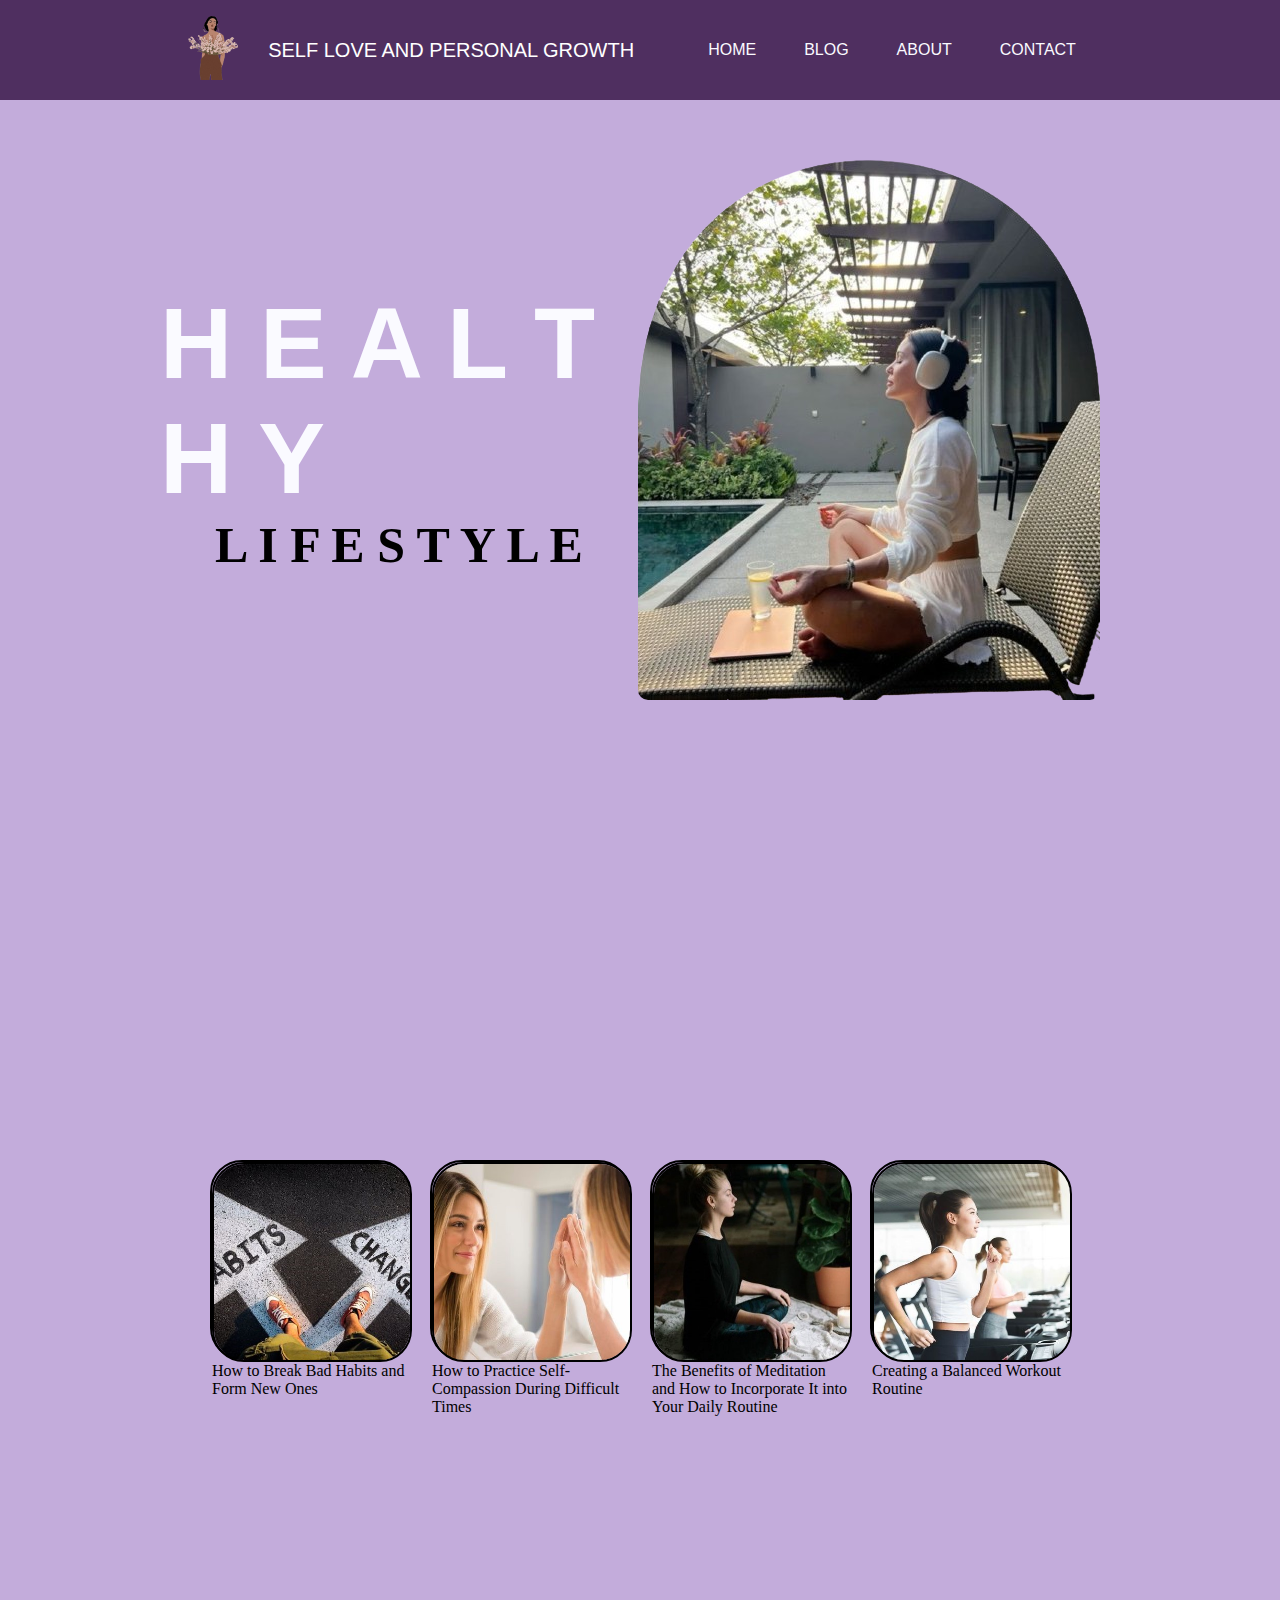
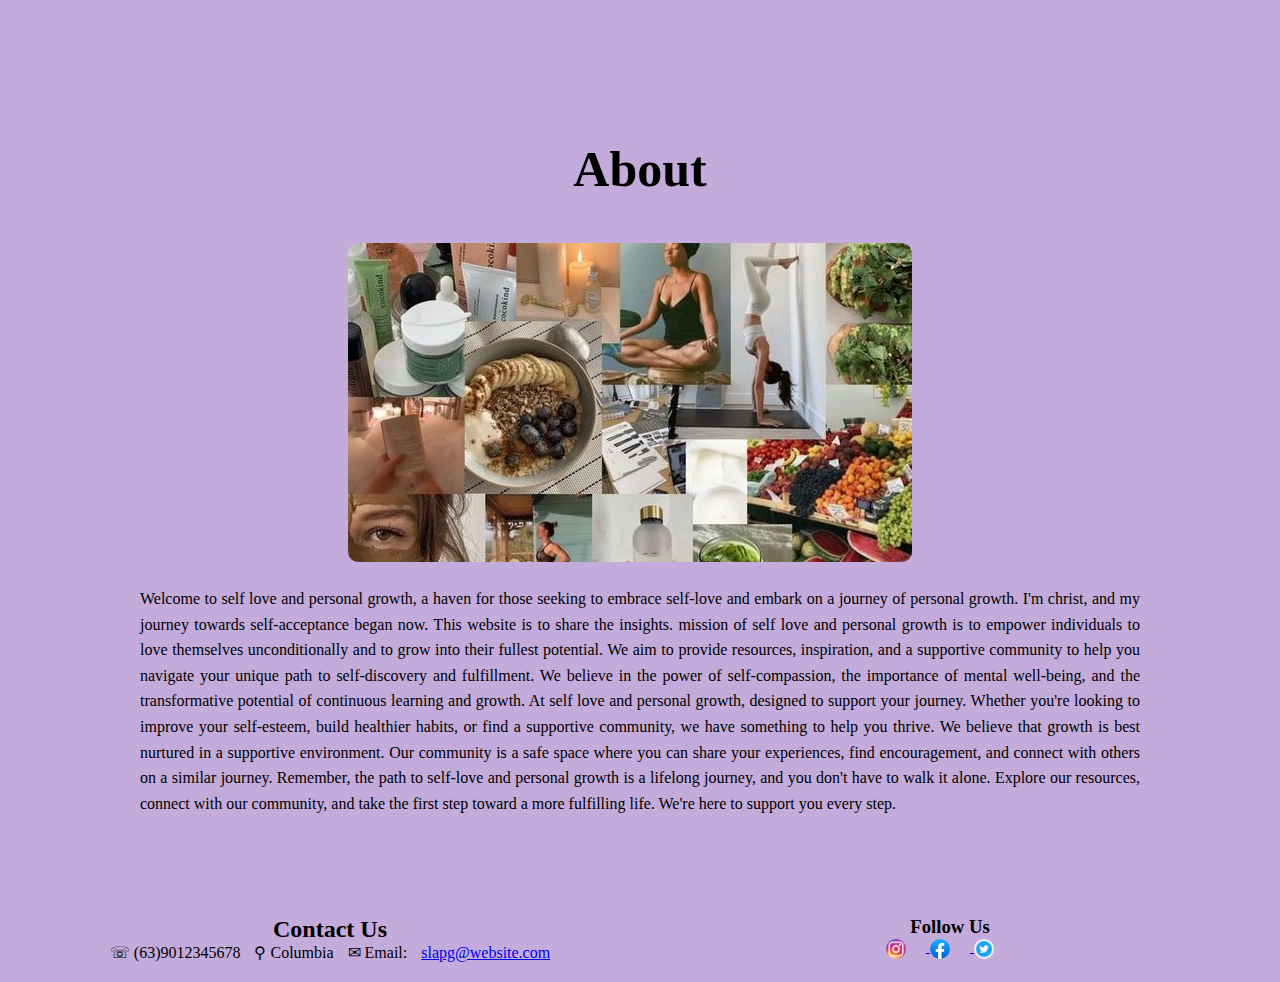
<file: index.html>
<!DOCTYPE html>
<html lang="en">
<head>
    <meta charset="UTF-8">
    <meta name="viewport" content="width=device-width, initial-scale=1.0">
    <title>Self Love and Personal Growth</title>
    <link rel="stylesheet" href="src/css/style.css">
    <link rel="icon" href="src/images/iconlogo.png">
</head>
<body>
    <!--Navigation Bar-->
    <header>
        <nav class="navbar">
            <div class="navdiv">
                <div class="logo-and-text">
                    <div class="logoimg">
                       <img src="src/images/iconlogo.png" alt="logo" width="50px">
                    </div>
                    <div class="text">
                       <a href="#main">SELF LOVE AND PERSONAL GROWTH<a>
                    </div>
                </div>
                <ul class="nav-links">
                      <li><a href="#home">HOME</a></li>
                      <li><a href="#blog">BLOG</a></li>
                      <li><a href="#about">ABOUT</a></li>
                      <li><a href="#contact">CONTACT</a></li>
                </ul>
            </div>
        </nav>
    </header>
    <!--home & home html-->
    <main>
        <section class="maintab fade" id="home">
            <div class="main_container bd-grid">
                <div class="main_data">
                    <h1 class="main_title">H  E  A  L  T  H  Y </h1>
                    <h4><span class="lifestyle">L I F E S T Y L E</span></h4>
                </div>
                <a href="home.html">
                    <img src="src/images/mainpict.png" alt="Descriptive text">
                </a>
            </div>
        </section>
        
     <!--Blog-->
        <section class="blogtab" id="blog">
            <div class="container">
                <div class="slider-wrapper">
                    <div class="image-list">
                        <div class="image-item">
                            <a href="blog1.html">
                                <img src="src/images/blog2.jpg" alt="blog2" class="image-item">
                            </a>
                            <div class="image-text">How to Break Bad Habits and Form New Ones</div>
                        </div>
                        <div class="image-item">
                            <a href="blog2.html">
                                <img src="src/images/blog1.jpg" alt="blog1" class="image-item">
                            </a>
                            <div class="image-text">How to Practice Self-Compassion During Difficult Times</div>
                        </div>
                        <div class="image-item">
                            <a href="blog3.html">
                                <img src="src/images/blog3.jpg" alt="blog3" class="image-item">
                            </a>
                            <div class="image-text">The Benefits of Meditation and How to Incorporate It into Your Daily Routine</div>
                        </div>
                        <div class="image-item">
                            <a href="blog4.html">
                                <img src="src/images/blog4.jpg" alt="blog4" class="image-item">
                            </a>
                            <div class="image-text">Creating a Balanced Workout Routine</div>
                        </div>
                    </div>
                </div>
            </div>
        </section>
     <!--About-->
        <section class="about" id="about">
            <div class="about">
             <h1>About</h1> 
                <div class="row1">
                    <div class="image-container1">
                      <img src="src/images/about.jpg" alt="about"> 
                    </div>  
                    <div class="text-container1">
                      <p>Welcome to self love and personal growth, a haven for those seeking to embrace self-love and embark on a journey of personal growth.
                       I'm christ, and my journey towards self-acceptance began now. This website is to share the insights. mission of self love and personal
                       growth is to empower individuals to love themselves unconditionally and to grow into their fullest potential. We aim to provide resources,
                       inspiration, and a supportive community to help you navigate your unique path to self-discovery and fulfillment. We believe in the power of self-compassion,
                       the importance of mental well-being, and the transformative potential of continuous learning and growth. At self love and personal growth,
                       designed to support your journey. Whether you're looking to improve your self-esteem, build healthier habits, or find a supportive community,
                       we have something to help you thrive. We believe that growth is best nurtured in a supportive environment. Our community is a safe space where
                       you can share your experiences, find encouragement, and connect with others on a similar journey. Remember, the path to self-love and personal growth is a
                       lifelong journey, and you don't have to walk it alone. Explore our resources, connect with our community, and take the first step toward a more
                       fulfilling life. We're here to support you every step.</p>
                    </div>           
                </div>
            </div>
        </section>
     <!--Contact-->
        <footer class="contact" id="contact">
            <div class="contact-details">
             <h2>Contact Us</h2>
             <p class="horizontal">☏ (63)9012345678</p>
             <p class="horizontal">⚲ Columbia</p>
             <p class="horizontal">✉︎ Email:</p>
                <a href="index.html">slapg@website.com</a>
            </div>
            <div class="follow-us">
             <h3>Follow Us</h3>
                <a href="https://instagram.com/christinedrodrigueza">
                 <img src="src/images/instaglogo.png" alt="Instagram Logo" style="width:20px;height:20px;">
                </a>
                <a href="https://facebook.com/christinetisayrodrigueza">
                 <img src="src/images/fblogo.png" alt="Facebook Logo" style="width:20px;height:20px;"> 
                </a>
                <a href="https://twitter.com/whotfischrxtne">
                 <img src="src/images/twtterlogo.png" alt="Twitter Logo" style="width:20px;height:20px;">
                </a>  
            </div>
        </footer>
    </main>
</body>
</html>
</file>
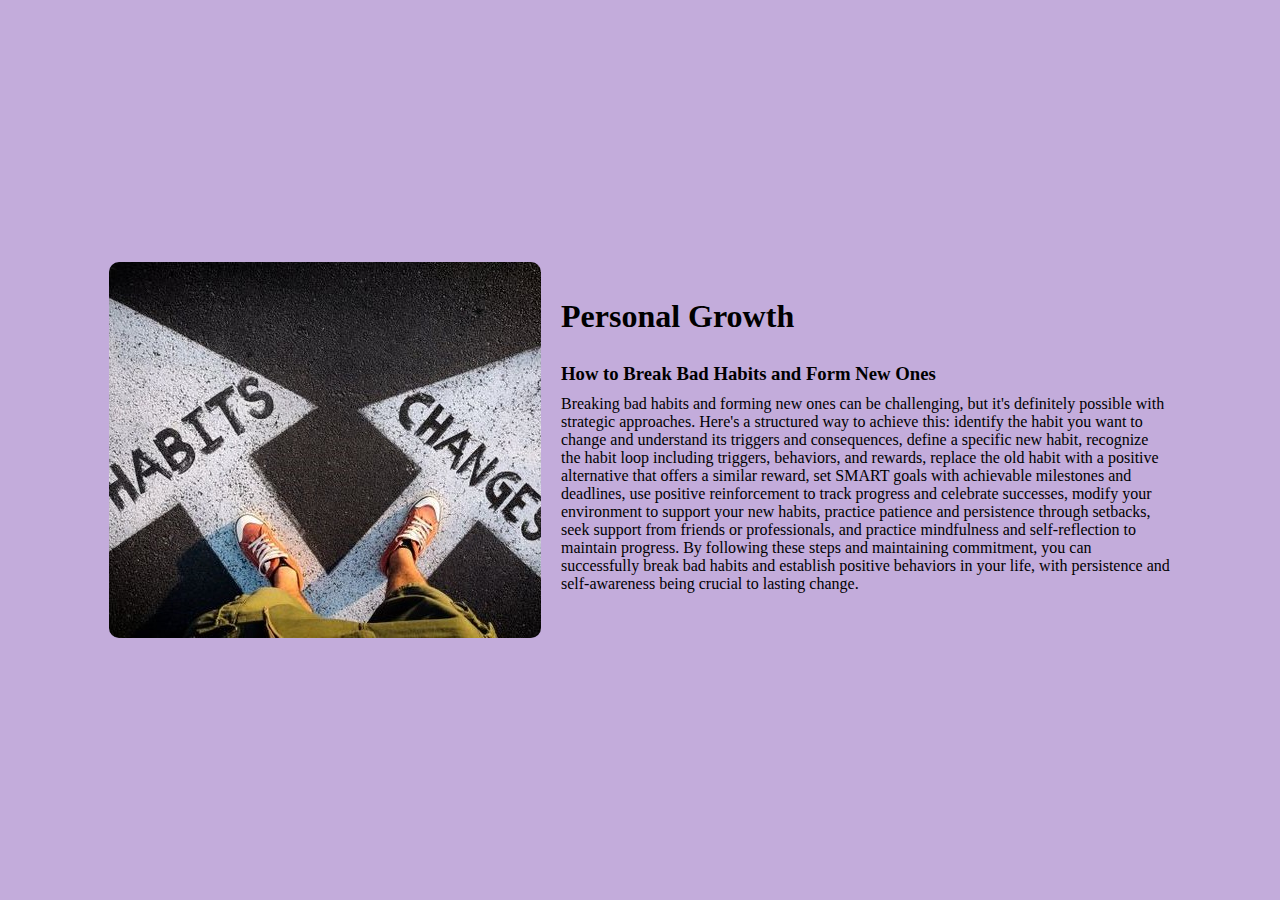
<file: blog1.html>
<!DOCTYPE html>
<html lang="en">
<head>
    <meta charset="UTF-8">
    <meta name="viewport" content="width=device-width, initial-scale=1.0">
    <title>How to Practice Self-Compassion During Difficult Times</title>
    <link rel="stylesheet" href="src/css/style.css">
    <link rel="icon" href="src/images/iconlogo.png">
</head>
<body class="body-blog2">
    <div class="container-img">
        <img src="src/images/blog2.jpg" alt="blog2">
        <div class="text">
            <h1>Personal Growth</h1>
            <br>
            <h3>How to Break Bad Habits and Form New Ones</h3>
            <p>Breaking bad habits and forming new ones can be challenging, but it's definitely possible with strategic approaches. 
            Here's a structured way to achieve this: identify the habit you want to change and understand its triggers and consequences,
            define a specific new habit, recognize the habit loop including triggers, behaviors, and rewards, replace the old habit with a
            positive alternative that offers a similar reward, set SMART goals with achievable milestones and deadlines, use positive reinforcement
            to track progress and celebrate successes, modify your environment to support your new habits, practice patience and persistence through setbacks,
            seek support from friends or professionals, and practice mindfulness and self-reflection to maintain progress.
            By following these steps and maintaining commitment, you can successfully break bad habits and establish positive behaviors in your life,
            with persistence and self-awareness being crucial to lasting change.</p>
        </div>
    </div>   
</body>
</html>
</file>
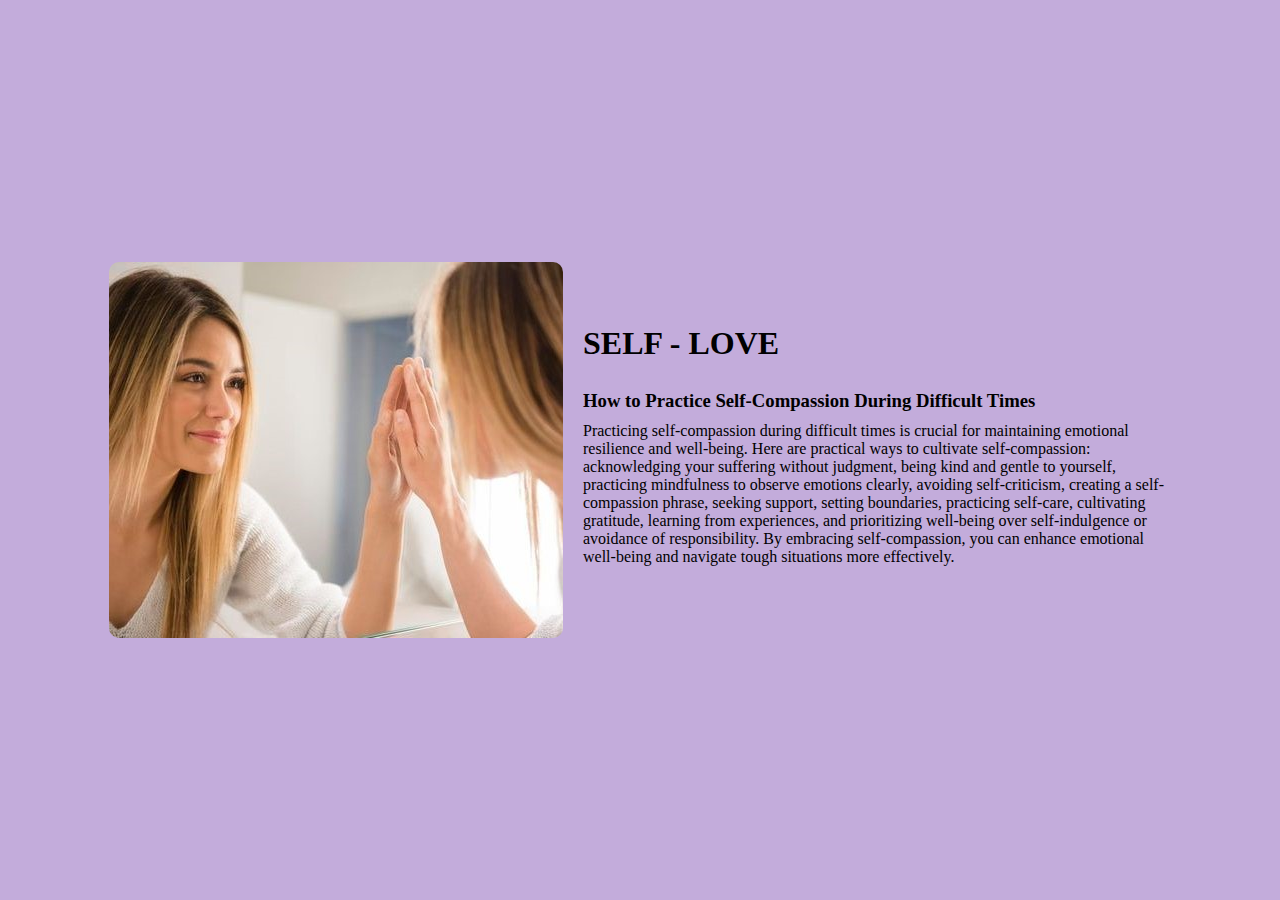
<file: blog2.html>
<!DOCTYPE html>
<html lang="en">
<head>
    <meta charset="UTF-8">
    <meta name="viewport" content="width=device-width, initial-scale=1.0">
    <title>How to Break Bad Habits and Form New Ones</title>
    <link rel="stylesheet" href="src/css/style.css">
    <link rel="icon" href="src/images/iconlogo.png">
</head>
<body class="body-blog1">
    <div class="container1-img">
        <img src="src/images/blog1.jpg" alt="blog1">
        <div class="text-container">
           <div class="text">
            <h1>SELF - LOVE</h1>
            <br>
            <h3>How to Practice Self-Compassion During Difficult Times</h3>
            <p>Practicing self-compassion during difficult times is crucial for maintaining emotional resilience and well-being.
                Here are practical ways to cultivate self-compassion: acknowledging your suffering without judgment, being kind and gentle to yourself,
                practicing mindfulness to observe emotions clearly, avoiding self-criticism, creating a self-compassion phrase, seeking support,
                setting boundaries, practicing self-care, cultivating gratitude, learning from experiences, and prioritizing well-being over self-indulgence or
                avoidance of responsibility. By embracing self-compassion, you can enhance emotional well-being and navigate tough situations more effectively.</p>
          </div>
        </div>
    </div> 
</body>
</html>
</file>
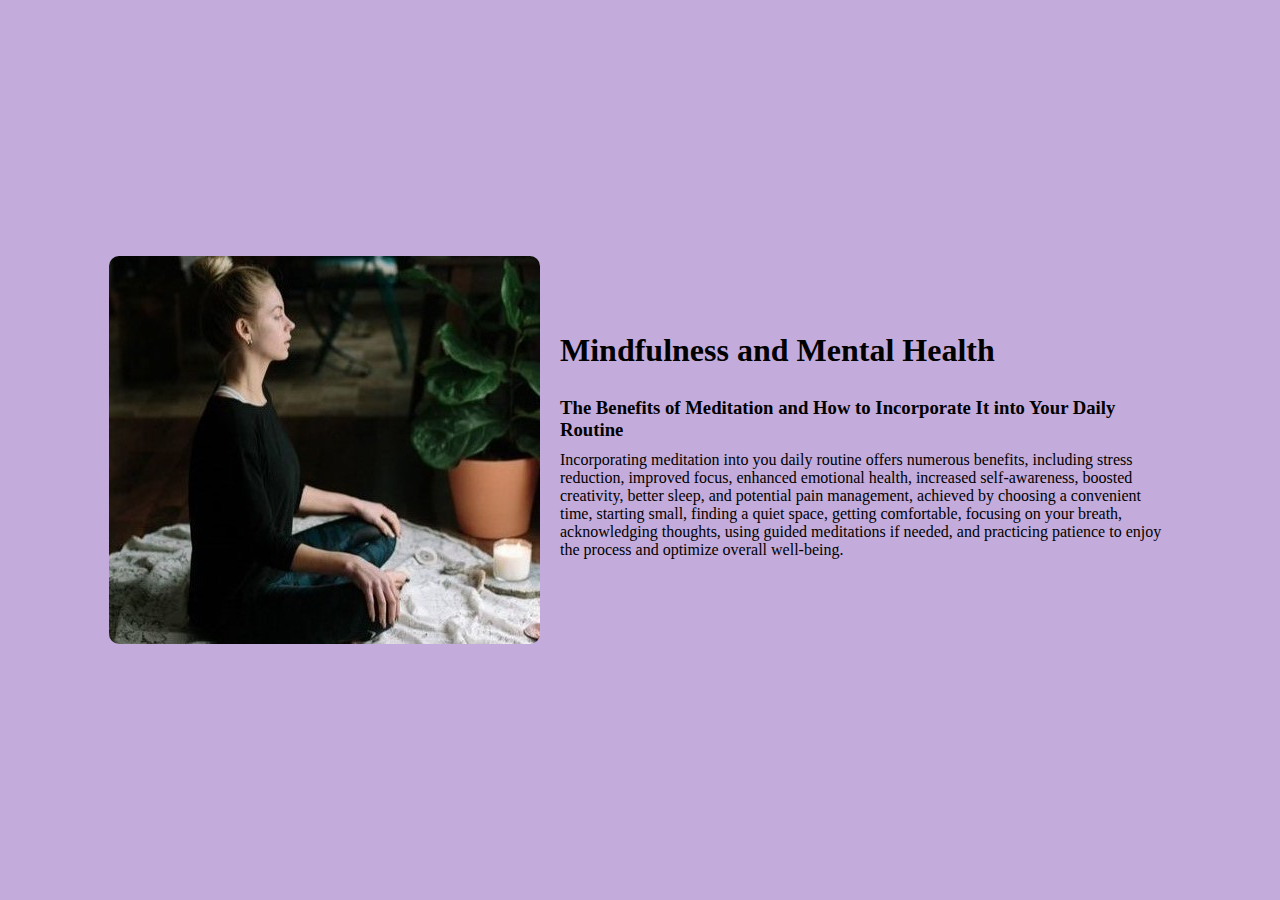
<file: blog3.html>
<!DOCTYPE html>
<html lang="en">
<head>
    <meta charset="UTF-8">
    <meta name="viewport" content="width=device-width, initial-scale=1.0">
    <title>The Benefits of Meditation and How to Incorporate It into Your Daily Routine</title>
    <link rel="stylesheet" href="src/css/style.css">
    <link rel="icon" href="src/images/iconlogo.png">
</head>
<body class="body-blog3">
    <div class="container3-img">
        <img src="src/images/blog3.jpg" alt="blog3">
        <div class="text">
            <h1>Mindfulness and Mental Health</h1>
            <br>
            <h3>The Benefits of Meditation and How to Incorporate It into Your Daily Routine</h3>
            <p>Incorporating meditation into you daily routine offers numerous benefits, including stress reduction,
            improved focus, enhanced emotional health, increased self-awareness, boosted creativity, better sleep,
            and potential pain management, achieved by choosing a convenient time, starting small, finding a quiet space,
            getting comfortable, focusing on your breath, acknowledging thoughts, using guided meditations if needed,
            and practicing patience to enjoy the process and optimize overall well-being.</p>
        </div>
    </div> 
    
</body>
</html>
</file>
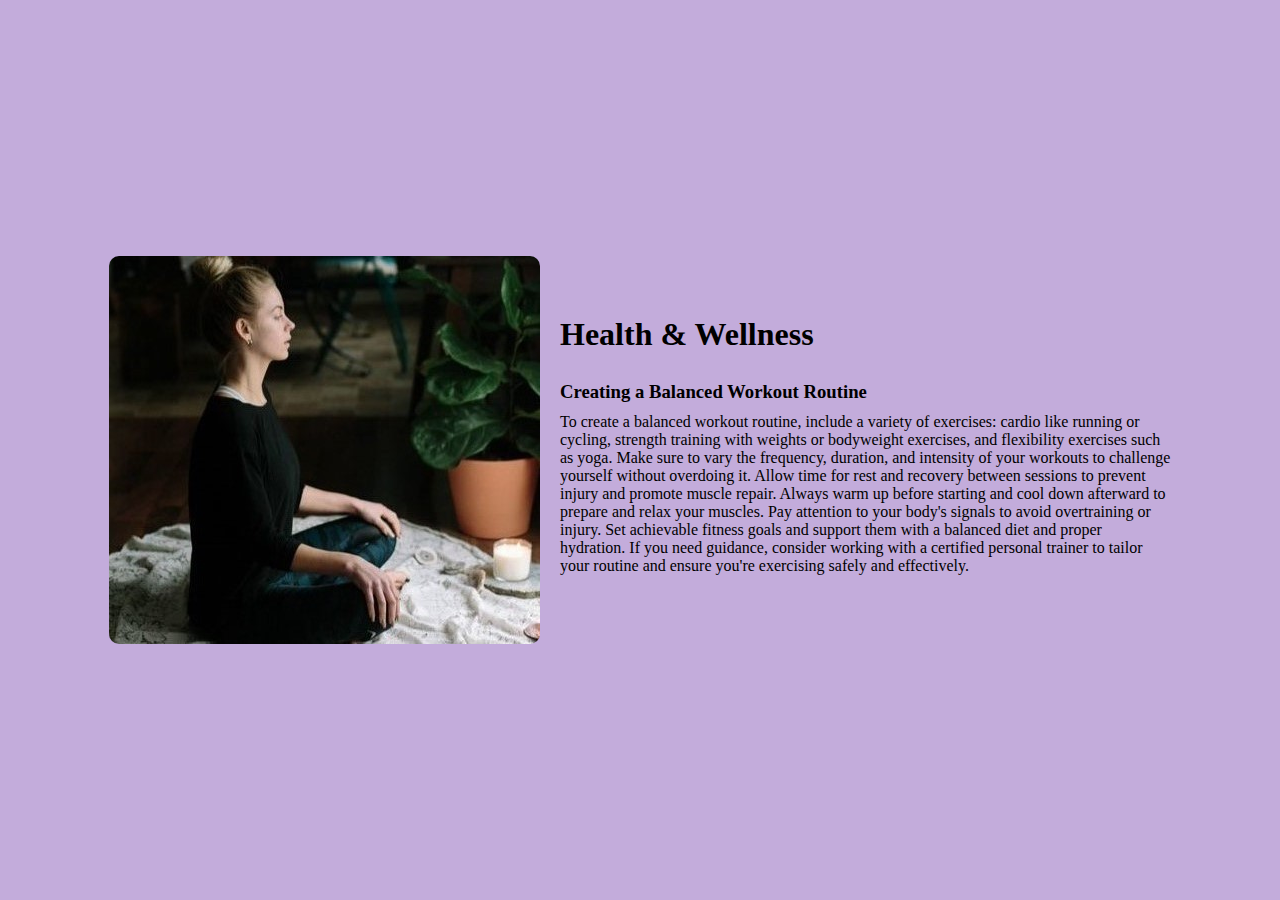
<file: blog4.html>
<!DOCTYPE html>
<html lang="en">
<head>
    <meta charset="UTF-8">
    <meta name="viewport" content="width=device-width, initial-scale=1.0">
    <title>Creating a Balanced Workout Routine</title>
    <link rel="stylesheet" href="src/css/style.css">
    <link rel="icon" href="src/images/iconlogo.png">
</head>
<body class="body-blog4">
    <div class="container4-img">
        <img src="src/images/blog3.jpg" alt="blog3">
        <div class="text">
            <h1>Health & Wellness</h1>
            <br>
            <h3>Creating a Balanced Workout Routine</h3>
            <p>To create a balanced workout routine, include a variety of exercises: cardio like running or cycling, strength training with weights 
            or bodyweight exercises, and flexibility exercises such as yoga. Make sure to vary the frequency, duration, and intensity of your workouts
            to challenge yourself without overdoing it. Allow time for rest and recovery between sessions to prevent injury and promote muscle repair.
            Always warm up before starting and cool down afterward to prepare and relax your muscles. Pay attention to your body's signals to avoid overtraining or injury.
            Set achievable fitness goals and support them with a balanced diet and proper hydration. If you need guidance,
            consider working with a certified personal trainer to tailor your routine and ensure you're exercising safely and effectively.</p>
        </div>
    </div> 
</body>
</html>
</file>
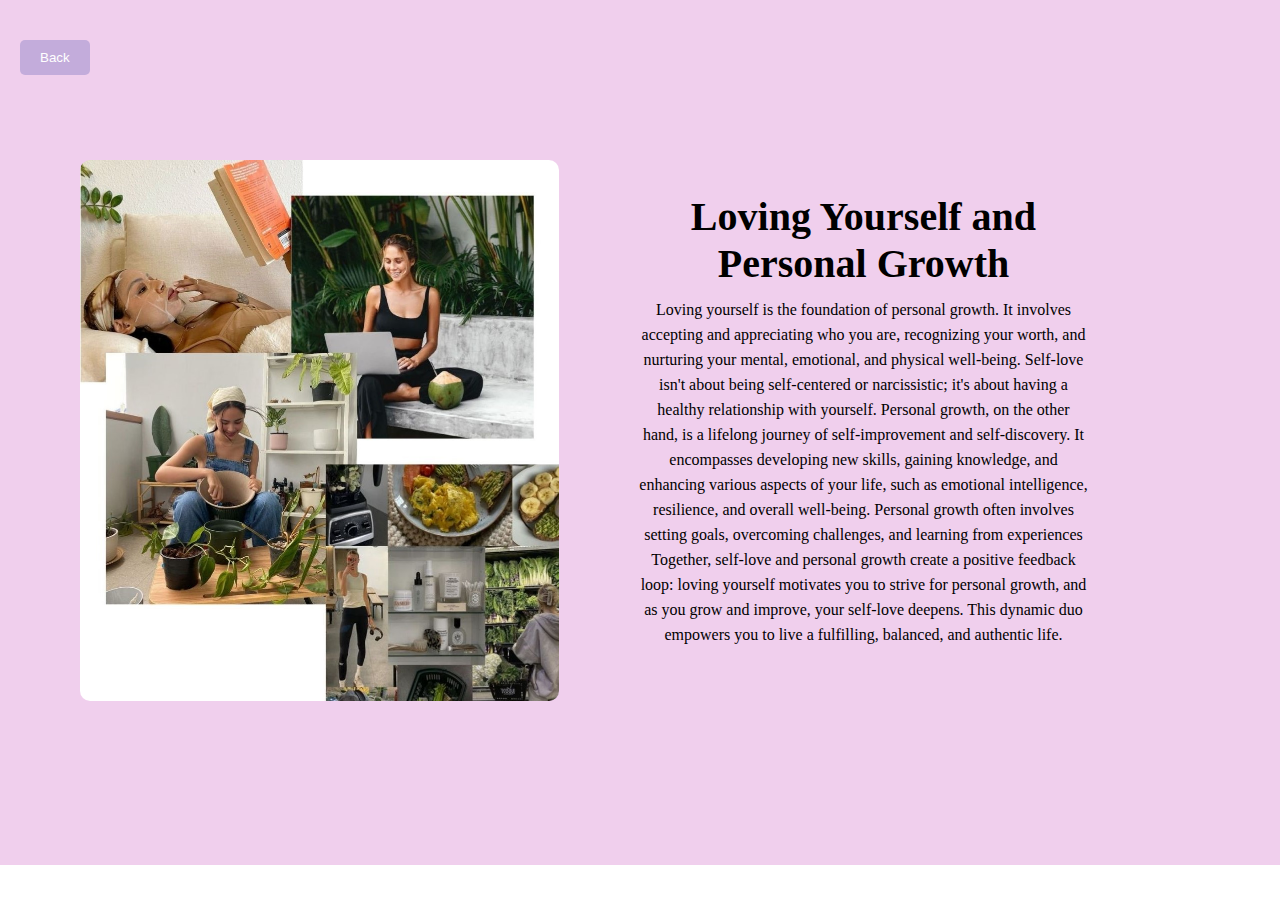
<file: home.html>
<!DOCTYPE html>
<html lang="en">
<head>
    <meta charset="UTF-8">
    <meta name="viewport" content="width=device-width, initial-scale=1.0">
    <title>Home</title>
    <link rel="stylesheet" href="src/css/style.css">
    <link rel="icon" href="src/images/iconlogo.png">
</head>
<body>
    <div class="image-container">
        <button class="back-button" onclick="goBack()">Back</button>
        <div class="row">
        <div class="imgWrapper">
            <img src="src/images/homepage.jpg" alt="">
        </div>
        <div class="contentWrapper">
            <div class="content">
                <h2>Loving Yourself and Personal Growth</h2>  
                <p>Loving yourself is the foundation of personal growth. It involves accepting and appreciating who you are,
                    recognizing your worth, and nurturing your mental, emotional, and physical well-being. Self-love isn't about
                    being self-centered or narcissistic; it's about having a healthy relationship with yourself. Personal growth,
                    on the other hand, is a lifelong journey of self-improvement and self-discovery. It encompasses developing new skills,
                    gaining knowledge, and enhancing various aspects of your life, such as emotional intelligence, resilience, and
                    overall well-being. Personal growth often involves setting goals, overcoming challenges, and learning from experiences
                    Together, self-love and personal growth create a positive feedback loop: loving yourself motivates you to strive 
                    for personal growth, and as you grow and improve, your self-love deepens. 
                    This dynamic duo empowers you to live a fulfilling, balanced, and authentic life. 
                </p>  
            </div>
        </div>
    </div> 
    <script>
        function goBack() {
            window.history.back();
        }
    </script>     
</body>
</html>
</file>
<file: src/css/style.css>
*{
    margin: 0;
    padding: 0;
    box-sizing: border-box;
    scroll-behavior: smooth;
}

:root {
    --nav-color: #4F2F60;
    --nav-fonts:white;
    --home-bgcolor: #F0CFED;
    --main-bg-color: #C3ACDB;
    --white-color: #FAFAFF;
    --nav-botton-color: var(--main-bg-color)
}

/*navigation bar*/
.navbar {
    background: var(--nav-color);
    height: 100px;
    width: 100%;
    display: flex;
    justify-content: flex-end;
    font-family: sans-serif;
    position: fixed;
    top: 0;
    z-index: 1000;
}

.navdiv {
    display: flex;
    align-items: center;
    justify-content: center;
    padding: 0 1rem;
    width: 100%;
}

.logo-and-text {
    display: flex;
    align-items: center
}

.logo.img {
    margin-top: 10px;
    border: 2px solid black; 
    
}

div .text a{
    text-decoration: none;
    color: white;
    font-size: 20px;
    line-height: 20px;
    margin-left: 10px;
}

div .text a:hover{
    color: #000;
}

.nav-links {
    list-style-type: none;
    display: flex;
    gap: 1rem;
}

.nav-links li a {
    color: var(--white-color);
    text-decoration: none;
    padding: 0.5rem 1rem;
}

.nav-links li a:hover {
    border-radius: 4px;  
    border: 2px solid black; 
}

/*main section*/
.maintab {
    background-color: var(--main-bg-color);
    padding: 10rem;
}

.main_container {
    display: flex;
    align-items: center;
    justify-content: space-between;
}

.main_data {
    flex: 1;
    text-align: center;
    font-size: 50px;
}

.main_title {
    font-size: 100px;
    color: var(--white-color);
    text-align: left;
    font-family: sans-serif;
}

.main_img {
    flex: 1;
    max-width: 400px;
    display: block;
    margin: 0 auto;
}

.main_frame {
    width: 100%;
    max-width: 400px;
    display: block;
    margin: 0 auto;
}

/*home 2nd page bgpicture*/
.image-container {
    display: flex;
    flex-wrap: wrap; 
    padding: 5rem;
    justify-content: left; 
    position: relative;
    background-color: #F0CFED;
}

/*home 2nd page responsive picture*/
.row {
    width: 90%;
    max-width: 1170px;
    display: grid;
    grid-template-columns: 1fr 1fr;
    grid-gap: 50px;
    overflow-x: hidden;
    padding: 5rem 0;
}

.row .imgWrapper {
    overflow: hidden;
}

.row .imgWrapper img {
    width: 100%;
    height: auto;
    object-fit: cover;
    transition: 0.3s;
}

.row .imgWrapper:hover img {
    transform: scale(1.25);
}

/*home 2nd page text*/
.row .contentWrapper {
    width: 100%;
    display: flex;
    justify-content: center;
    text-align: center;
    align-items: center;
    padding-left: 30px;
    text-align: center;
}

.row .contentWrapper h2 {
    font-size: 40px;
    font-weight: 700;
    padding-bottom: 10px;
}

.row .contentWrapper p {
    font-size: 16px;
    line-height: 25px;
    padding-bottom: 25px;
}

/*home 2nd page back button*/
.back-button {
    position: absolute;
    top: 20px;
    left: 20px;
    margin-top: 20px;
    padding: 10px 20px;
    background-color: var(--main-bg-color);
    color: white;
    border: none;
    cursor: pointer;
    border-radius: 5px;
    transition: border-color 0.3s ease;
}
.back-button:hover {
    border: 2px solid black; 
}

/*blog*/
.slider-wrapper .image-list {
    display: grid;
    gap: 20px;
    grid-template-columns: repeat(4, 200px);
    background-color: var(--main-bg-color);
    justify-content: center; 
    padding: 300px;
}

.slider-wrapper .image-list .image-item {
    width: 200px;
    height: 200px;
    object-fit: cover;
    border-radius: 2rem;
    border: 2px solid #000;
    transition: transform 0.3s ease, border-radius 0.3s ease;
}

.slider-wrapper .image-list .image-item:hover {
    transform: scale(1.1); 
    border-radius: 1rem; 
}

/*blog1.html*/
.body-blog2 {
    background-color: var(--main-bg-color);
    display: flex;
    justify-content: center;
    align-items: center;
    min-height: 100vh;
    padding: 50px;
}

.container-img {
    margin: 100px auto;
    width: 90%;
    display: flex;
    align-items: center;
}

img {
    border-radius: 10px;
    margin-right: 20px;
}

.text-container {
    flex: 1; 
    text-align: left; 
}

.text {
    width: 100%;
}

.text h1, .text h3, .text p {
    color: #000;
    margin-bottom: 10px; 
    text-align: left; 
}

/*blog2.html*/
.body-blog1 {
    background-color: var(--main-bg-color);
    display: flex;
    justify-content: center;
    align-items: center;
    min-height: 100vh;
    padding: 50px;
}

.container1-img {
    margin: 100px auto;
    width: 90%;
    display: flex;
    align-items: center;
}

img {
    border-radius: 10px;
    margin-right: 20px;
}

.text-container {
    flex: 1; 
    text-align: left; 
}

.text {
    width: 100%;
}

.text h1, .text h3, .text p {
    color: #000;
    margin-bottom: 10px; 
    text-align: left; 
}

/*blog3.html*/
.body-blog3 {
    background-color: var(--main-bg-color);
    display: flex;
    justify-content: center;
    align-items: center;
    min-height: 100vh;
    padding: 50px;
}


.container3-img {
    margin: 100px auto;
    width: 90%;
    display: flex;
    align-items: center;
}

img {
    border-radius: 10px;
    margin-right: 20px;
}

.text-container {
    flex: 1; 
    text-align: left; 
}

.text {
    width: 100%;
}

.text h1, .text h3, .text p {
    color: #000;
    margin-bottom: 10px; 
    text-align: left; 
}

/*blog4.html*/
.body-blog4 {
    background-color: var(--main-bg-color);
    display: flex;
    justify-content: center;
    align-items: center;
    min-height: 100vh;
    padding: 50px;
}

.container4-img {
    margin: 100px auto;
    width: 90%;
    display: flex;
    align-items: center;
}

img {
    border-radius: 10px;
    margin-right: 20px;
}

.text-container {
    flex: 1; 
    text-align: left; 
}

.text {
    width: 100%;
}

.text h1, .text h3, .text p {
    color: #000;
    margin-bottom: 10px; 
    text-align: left; 
}

/*About*/
.about {
    padding: 50px 0; 
    background-color: var(--main-bg-color);
    overflow: hidden; 
    grid-template-columns: 1fr 1fr;
    grid-gap: 50px;
}

.image-container1 {
    margin: 0 auto;
    padding: 20px; 
    box-sizing: border-box; 
    text-align: center; 
}

.row .image-container1 img {
    max-width: 80%; 
    height: auto;  
    transition: 0s;
}

.row1 .image-container1:hover img{
    transform: scale(1.25);
}

/*About text*/
.about {  
    text-align: center; 
    padding: 40px 20px; 
}

.about h1 {
    font-weight: bold;
    font-size: 50px;
    color: #000; 
    margin-bottom: 25px; 
}

.text-container1 {
    text-align: justify; 
    line-height: 1.6; 
    margin: 0 auto; 
    max-width: 1000px;  
}

/*Contact Us*/
footer.contact {
    display: flex;
    justify-content: space-between;
    padding: 20px;
    background-color: var(--main-bg-color);
}
  
footer .contact-details, footer .follow-us {
    flex: 1;
}
  
footer .contact-details h2,footer .follow-us h3 {
    margin-top: 0;
}

/*follow Us*/  
footer .follow-us p {
    display: flex;
    align-items: center;
}
  
footer .follow-us p a img {
    width: 20px;
    height: 20px;
}

.horizontal {
    display: inline-block;
    margin-right: 10px;
}

.contact-details, .follow-us {
    text-align: center; 
}

a img {
    vertical-align: middle; 
}
</file>
